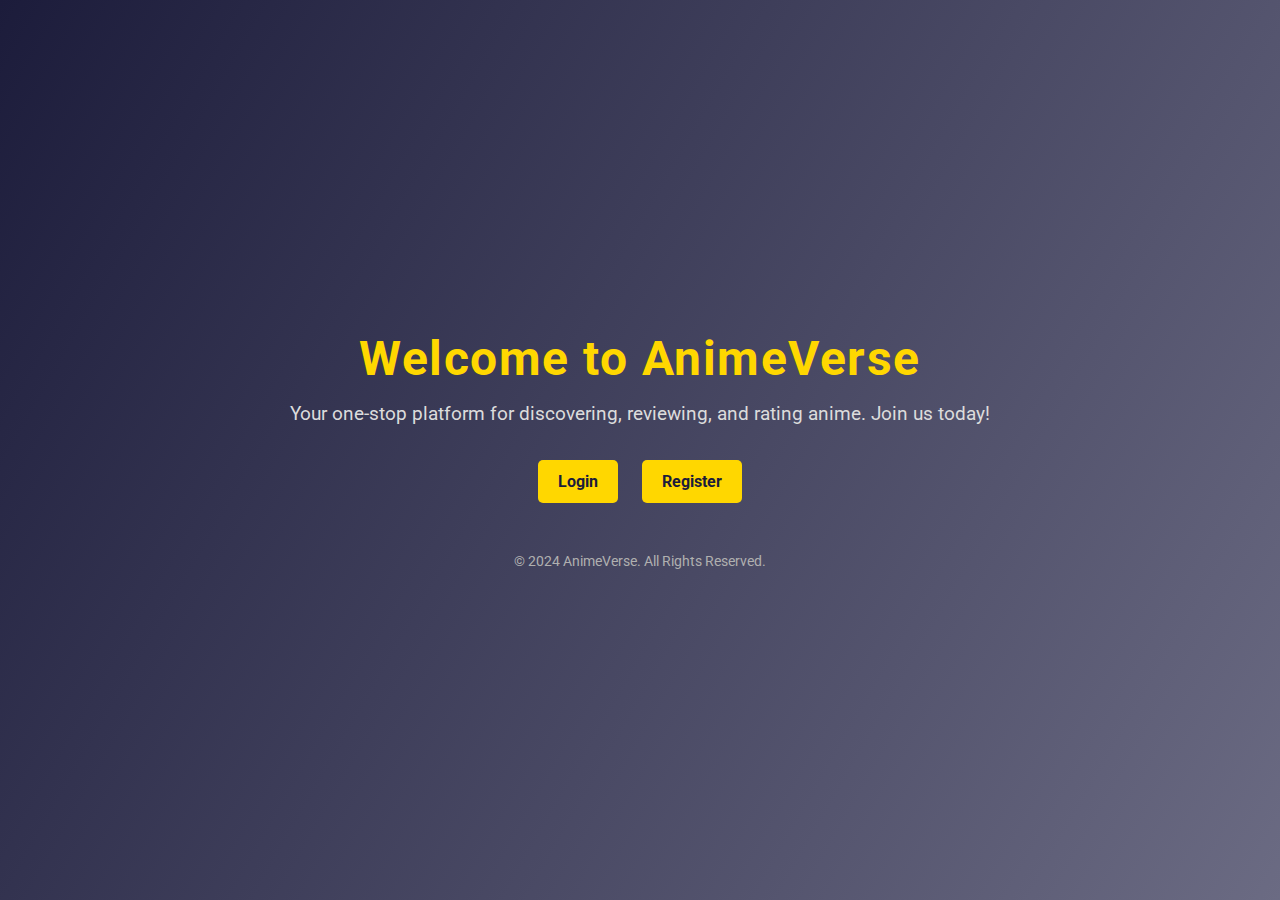
<file: index.html>
<!DOCTYPE html>
<html lang="en">
<head>
    <meta charset="UTF-8">
    <meta name="viewport" content="width=device-width, initial-scale=1.0">
    <title>Welcome to AnimeVerse</title>
    <link href="https://fonts.googleapis.com/css2?family=Roboto:wght@400;700&display=swap" rel="stylesheet">
    <style>
        
        * {
            margin: 0;
            padding: 0;
            box-sizing: border-box;
        }

       
        body {
            font-family: 'Roboto', sans-serif;
            background: linear-gradient(120deg, #1c1c3b, #6b6b83);
            color: #f0f0f0;
            text-align: center;
            height: 100vh;
            display: flex;
            flex-direction: column;
            justify-content: center;
            align-items: center;
        }

        h1 {
            font-size: 3rem;
            color: #ffd700;
            margin-bottom: 15px;
            letter-spacing: 1.5px;
        }

        p {
            font-size: 1.2rem;
            margin-bottom: 25px;
            color: #dcdcdc;
        }

       
        .buttons a {
            display: inline-block;
            margin: 10px;
            padding: 12px 20px;
            font-size: 1rem;
            font-weight: 700;
            color: #1c1c3b;
            background: #ffd700;
            border: none;
            border-radius: 5px;
            text-decoration: none;
            transition: transform 0.3s, background-color 0.3s;
            cursor: pointer;
        }

        .buttons a:hover {
            background: #ffc400;
            transform: scale(1.1);
        }

        footer {
            margin-top: 40px;
            font-size: 0.9rem;
            color: #b0b0b0;
        }
    </style>
</head>
<body>
    <h1>Welcome to AnimeVerse</h1>
    <p>Your one-stop platform for discovering, reviewing, and rating anime. Join us today!</p>
    <div class="buttons">
        <a href="login.html">Login</a>
        <a href="register.html">Register</a>
    </div>
    <footer>
        &copy; 2024 AnimeVerse. All Rights Reserved.
    </footer>
</body>
</html>
</file>
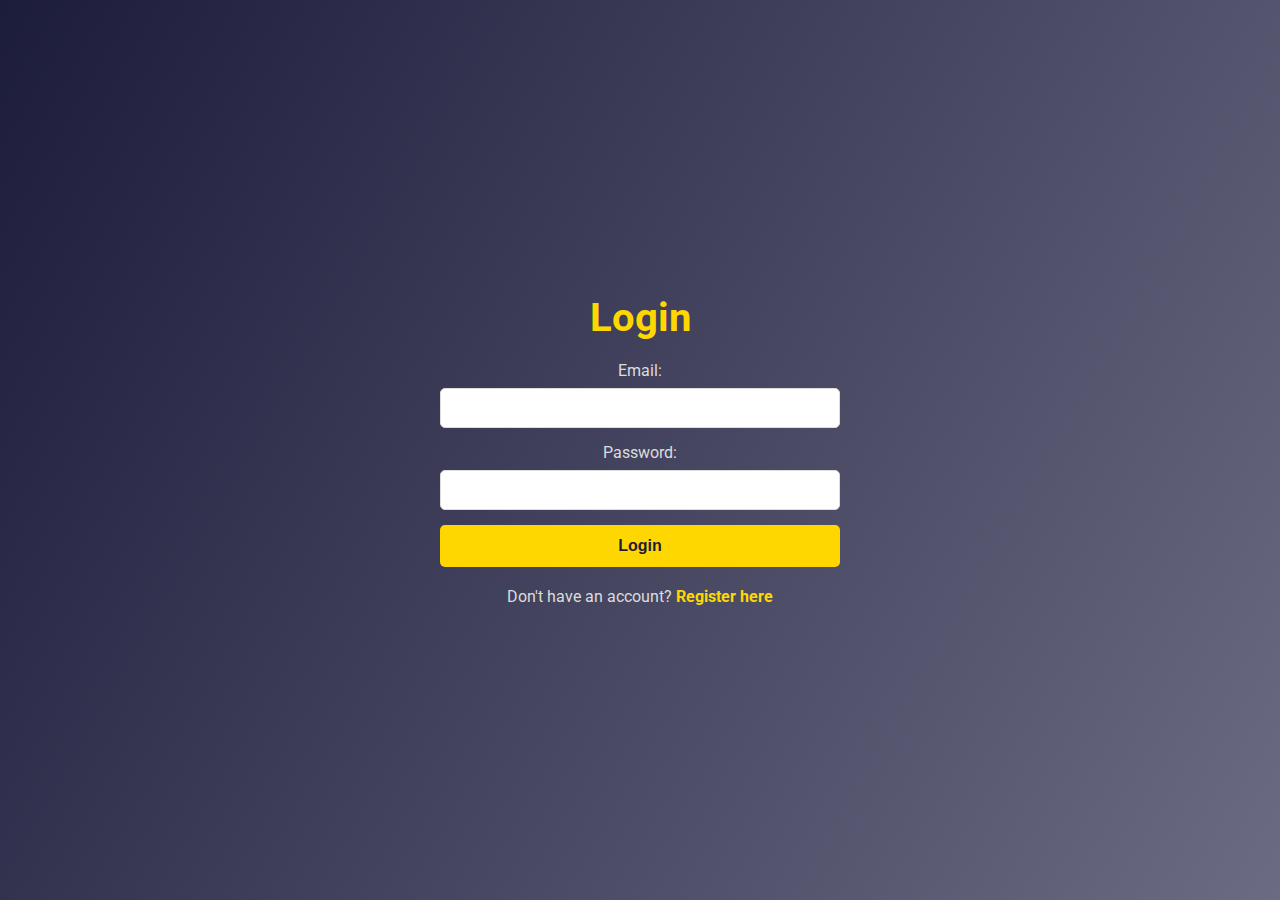
<file: login.html>
<!DOCTYPE html>
<html lang="en">
<head>
    <meta charset="UTF-8">
    <meta name="viewport" content="width=device-width, initial-scale=1.0">
    <title>Login - AnimeVerse</title>
    <link href="https://fonts.googleapis.com/css2?family=Roboto:wght@400;700&display=swap" rel="stylesheet">
    <style>
       
        * {
            margin: 0;
            padding: 0;
            box-sizing: border-box;
        }

       
        body {
            font-family: 'Roboto', sans-serif;
            background: linear-gradient(120deg, #1c1c3b, #6b6b83);
            color: #f0f0f0;
            text-align: center;
            height: 100vh;
            display: flex;
            flex-direction: column;
            justify-content: center;
            align-items: center;
        }

        h2 {
            font-size: 2.5rem;
            color: #ffd700;
            margin-bottom: 20px;
        }

        form {
            display: flex;
            flex-direction: column;
            align-items: center;
            width: 90%;
            max-width: 400px;
        }

        label {
            font-size: 1rem;
            color: #dcdcdc;
            margin-bottom: 8px;
        }

        input {
            width: 100%;
            padding: 10px;
            margin-bottom: 15px;
            border: 1px solid #ddd;
            border-radius: 5px;
            font-size: 1rem;
        }

        button {
            width: 100%;
            padding: 12px;
            font-size: 1rem;
            font-weight: 700;
            color: #1c1c3b;
            background: #ffd700;
            border: none;
            border-radius: 5px;
            cursor: pointer;
            transition: transform 0.3s, background-color 0.3s;
        }

        button:hover {
            background: #ffc400;
            transform: scale(1.05);
        }

        p {
            margin-top: 20px;
            font-size: 1rem;
            color: #dcdcdc;
        }

        a {
            color: #ffd700;
            text-decoration: none;
            font-weight: bold;
        }

        a:hover {
            text-decoration: underline;
        }
    </style>
</head>
<body>
    <h2>Login</h2>
    <form method="POST" action="Combined.php">
        <label for="email">Email:</label>
        <input type="email" id="email" name="email" required>
        <label for="password">Password:</label>
        <input type="password" id="password" name="password" required>
        <button type="submit" name="login">Login</button>
    </form>
    <p>Don't have an account? <a href="register.html">Register here</a></p>
</body>
</html>
</file>
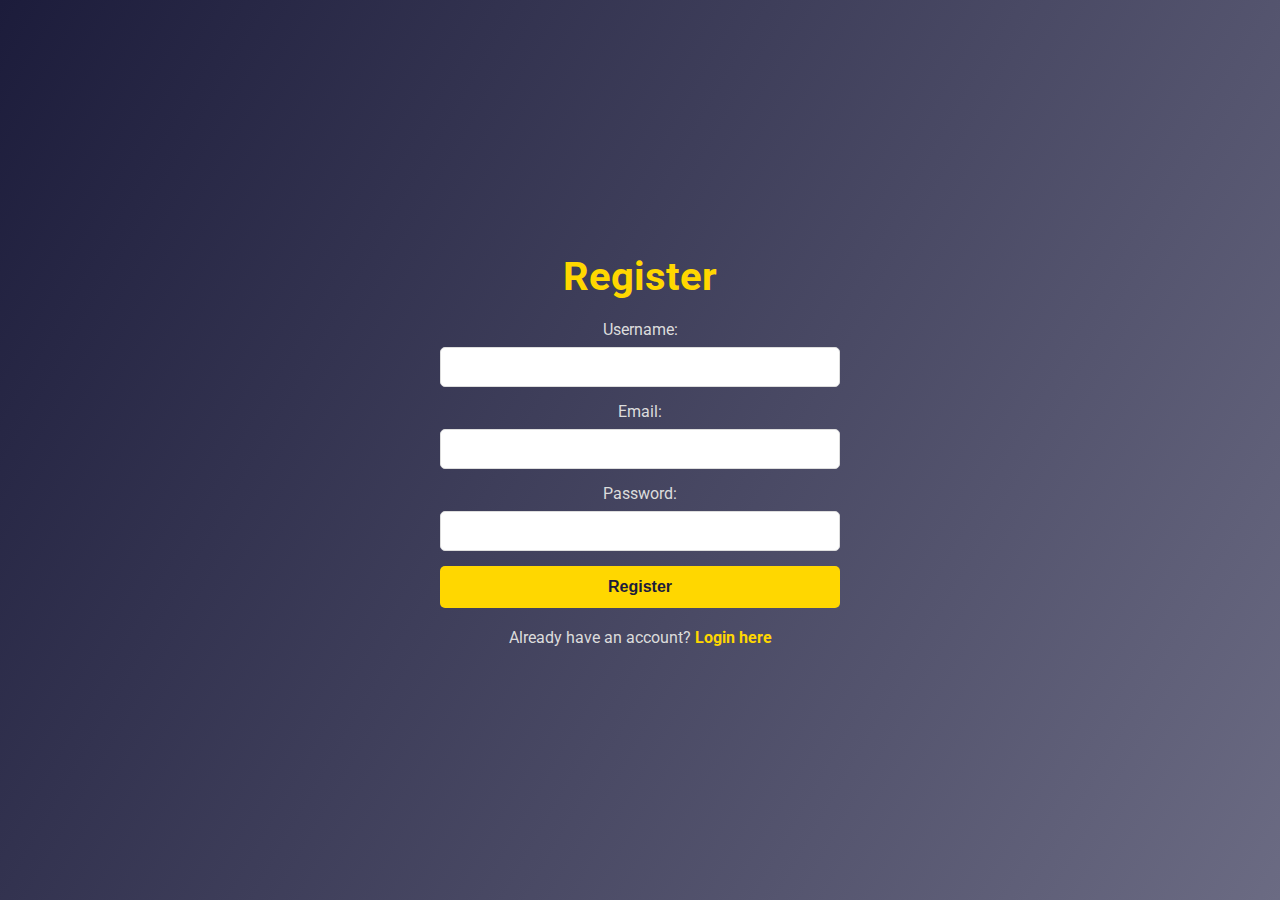
<file: register.html>
<!DOCTYPE html>
<html lang="en">
<head>
    <meta charset="UTF-8">
    <meta name="viewport" content="width=device-width, initial-scale=1.0">
    <title>Register - AnimeVerse</title>
    <link href="https://fonts.googleapis.com/css2?family=Roboto:wght@400;700&display=swap" rel="stylesheet">
    <style>
       
        * {
            margin: 0;
            padding: 0;
            box-sizing: border-box;
        }

      
        body {
            font-family: 'Roboto', sans-serif;
            background: linear-gradient(120deg, #1c1c3b, #6b6b83);
            color: #f0f0f0;
            text-align: center;
            height: 100vh;
            display: flex;
            flex-direction: column;
            justify-content: center;
            align-items: center;
        }

        h2 {
            font-size: 2.5rem;
            color: #ffd700;
            margin-bottom: 20px;
        }

        form {
            display: flex;
            flex-direction: column;
            align-items: center;
            width: 90%;
            max-width: 400px;
        }

        label {
            font-size: 1rem;
            color: #dcdcdc;
            margin-bottom: 8px;
        }

        input {
            width: 100%;
            padding: 10px;
            margin-bottom: 15px;
            border: 1px solid #ddd;
            border-radius: 5px;
            font-size: 1rem;
        }

        button {
            width: 100%;
            padding: 12px;
            font-size: 1rem;
            font-weight: 700;
            color: #1c1c3b;
            background: #ffd700;
            border: none;
            border-radius: 5px;
            cursor: pointer;
            transition: transform 0.3s, background-color 0.3s;
        }

        button:hover {
            background: #ffc400;
            transform: scale(1.05);
        }

        p {
            margin-top: 20px;
            font-size: 1rem;
            color: #dcdcdc;
        }

        a {
            color: #ffd700;
            text-decoration: none;
            font-weight: bold;
        }

        a:hover {
            text-decoration: underline;
        }
    </style>
</head>
<body>
    <h2>Register</h2>
    <form method="POST" action="Combined.php">
        <label for="username">Username:</label>
        <input type="text" id="username" name="username" required>
        <label for="email">Email:</label>
        <input type="email" id="email" name="email" required>
        <label for="password">Password:</label>
        <input type="password" id="password" name="password" required>
        <button type="submit" name="register">Register</button>
    </form>
    <p>Already have an account? <a href="login.html">Login here</a></p>
</body>
</html>
</file>
